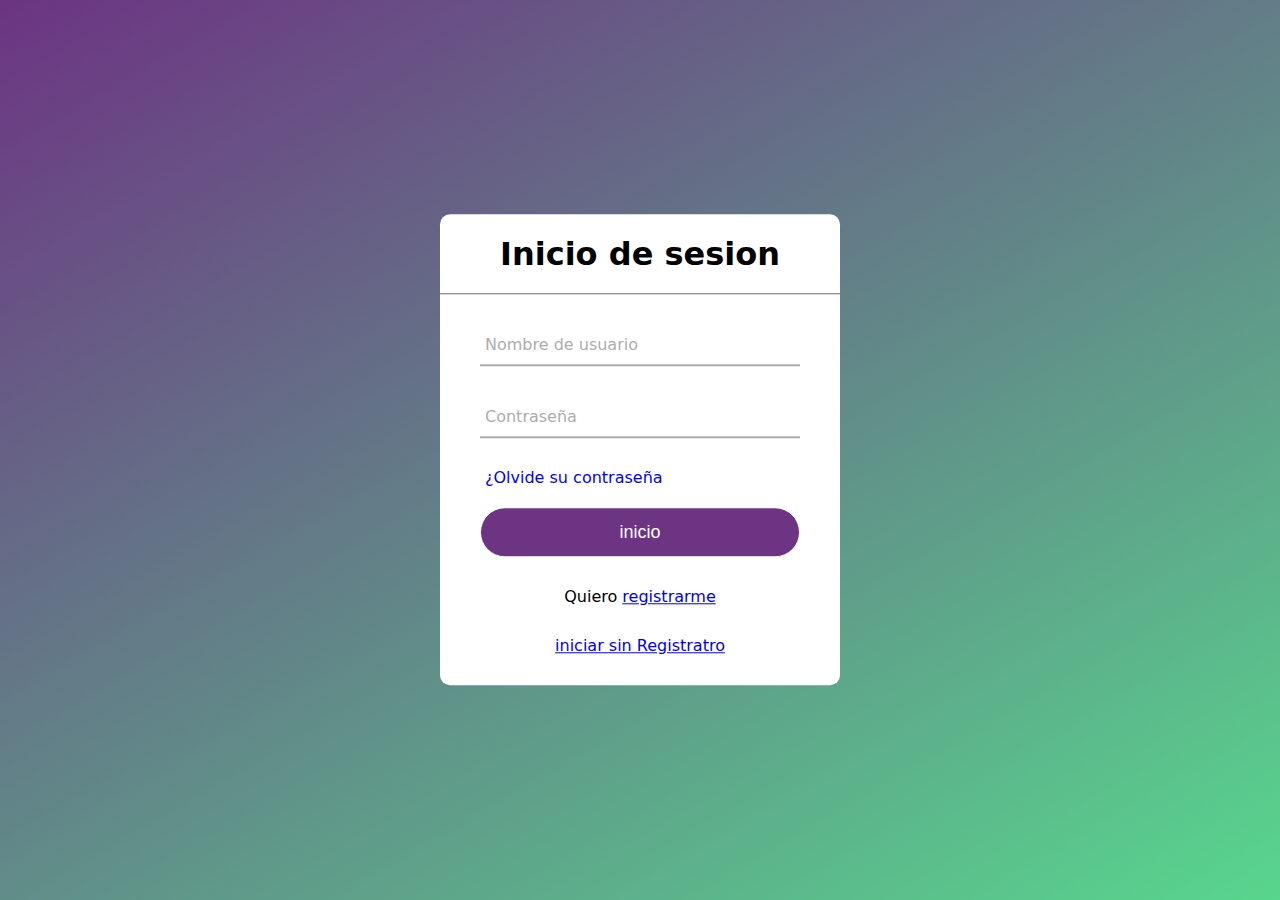
<file: login.html>
<!DOCTYPE html>
<html lang="en">
<head>
    <meta charset="UTF-8">
    <meta http-equiv="X-UA-Compatible" content="IE=edge">
    <meta name="viewport" content="width=device-width, initial-scale=1.0">
    <title>Document</title>
    <link rel="stylesheet" href="login.css">
</head>
<body>
    <div class="formulario">
        <h1>Inicio de sesion</h1>
        <form method="post">
            <div class="username">
                <input type="text" required>
                <label>Nombre de usuario</label>
            </div>
            <div class="username">
                <input type="password" required>
                <label>Contraseña</label>
            </div>
            <div class="recordar">¿Olvide su contraseña</div>
            <input type="submit" value="inicio">
            <div class="registrase">
                Quiero <a href="registroclienta.html">registrarme</a>
            </div>
            <div class="registrase">
                <a href="registroclienta.html">iniciar sin Registratro</a>
            </div>
        </form>
    </div>
</body>
</html>
</file>
<file: login.css>
body{
    margin: 0;
    padding: 0;
    font-family: system-ui, -apple-system, BlinkMacSystemFont, 'Segoe UI', Roboto, Oxygen, Ubuntu, Cantarell, 'Open Sans', 'Helvetica Neue', sans-serif;
    background:linear-gradient(150deg, #6C3483, #58D68D);
    height: 100vh;
}
.formulario{
    position: absolute;
    top: 50%;
    left: 50%;
    transform: translate(-50%, -50%);
    width: 400px;
    background:white;
    border-radius:  10px; ;
}
.formulario h1{
    text-align: center;
    padding: 0 0 20px 0;
    border-bottom: 1px solid rgb(110, 108, 108);
}
.formulario form{
    padding:0 40px;
    box-sizing: border-box;
}
form .username{
    position: relative;
    border-bottom: 2px solid #adadad;
    margin: 30px 0;
}
.username input{
    width: 100%;
    padding: 0 5px;
    height: 40px;
    font-size: 16 px;
    border: none;
    background:none;
    outline: none;
}
.username label{
    position: absolute;
    top: 50%;
    left: 5px;
    color: #adadad;
    transform: translateY(-50%);
    font-size: 16px;
    pointer-events: none;
    transition: .5s;   
}
.username span::before{
    content: '';
    position: absolute;
    top: 40px;
    left: 0;
    width: 100px;
    height: 2px;
    background: #6c3483;
}
.username input:focus ~ label,
.username input:focus ~ label{
    top: -5px;
    color: #6C3483;

}
.username input:focus ~ span::before,
.username input:focus ~ span::before{
    width: 100%;
}
.recordar{
    margin: 5px 0 20px 5px;
    color: blue;
    cursor: pointer;
}
.recordar:hover{
    text-decoration: underline;
}
input[type="submit"]{
    width: 100%;
    height: 50px;
    border: 1px solid;
    background-color: #6C3483;
    border-radius: 25px;
    font-size: 18px;
    color: white;
    cursor: pointer;
    outline: none;
}
input[type="submit"]:hover{
    background-color: purple;
    transition: 5s;
}
.registrase{
    margin: 30px;
    text-align: center;
    font-size: 16px;
    color: black;
}
.registrase:hover{
    color: blue;
    text-decoration: none;
}
.registrase a:hover{
    text-decoration: underline;
}
</file>
